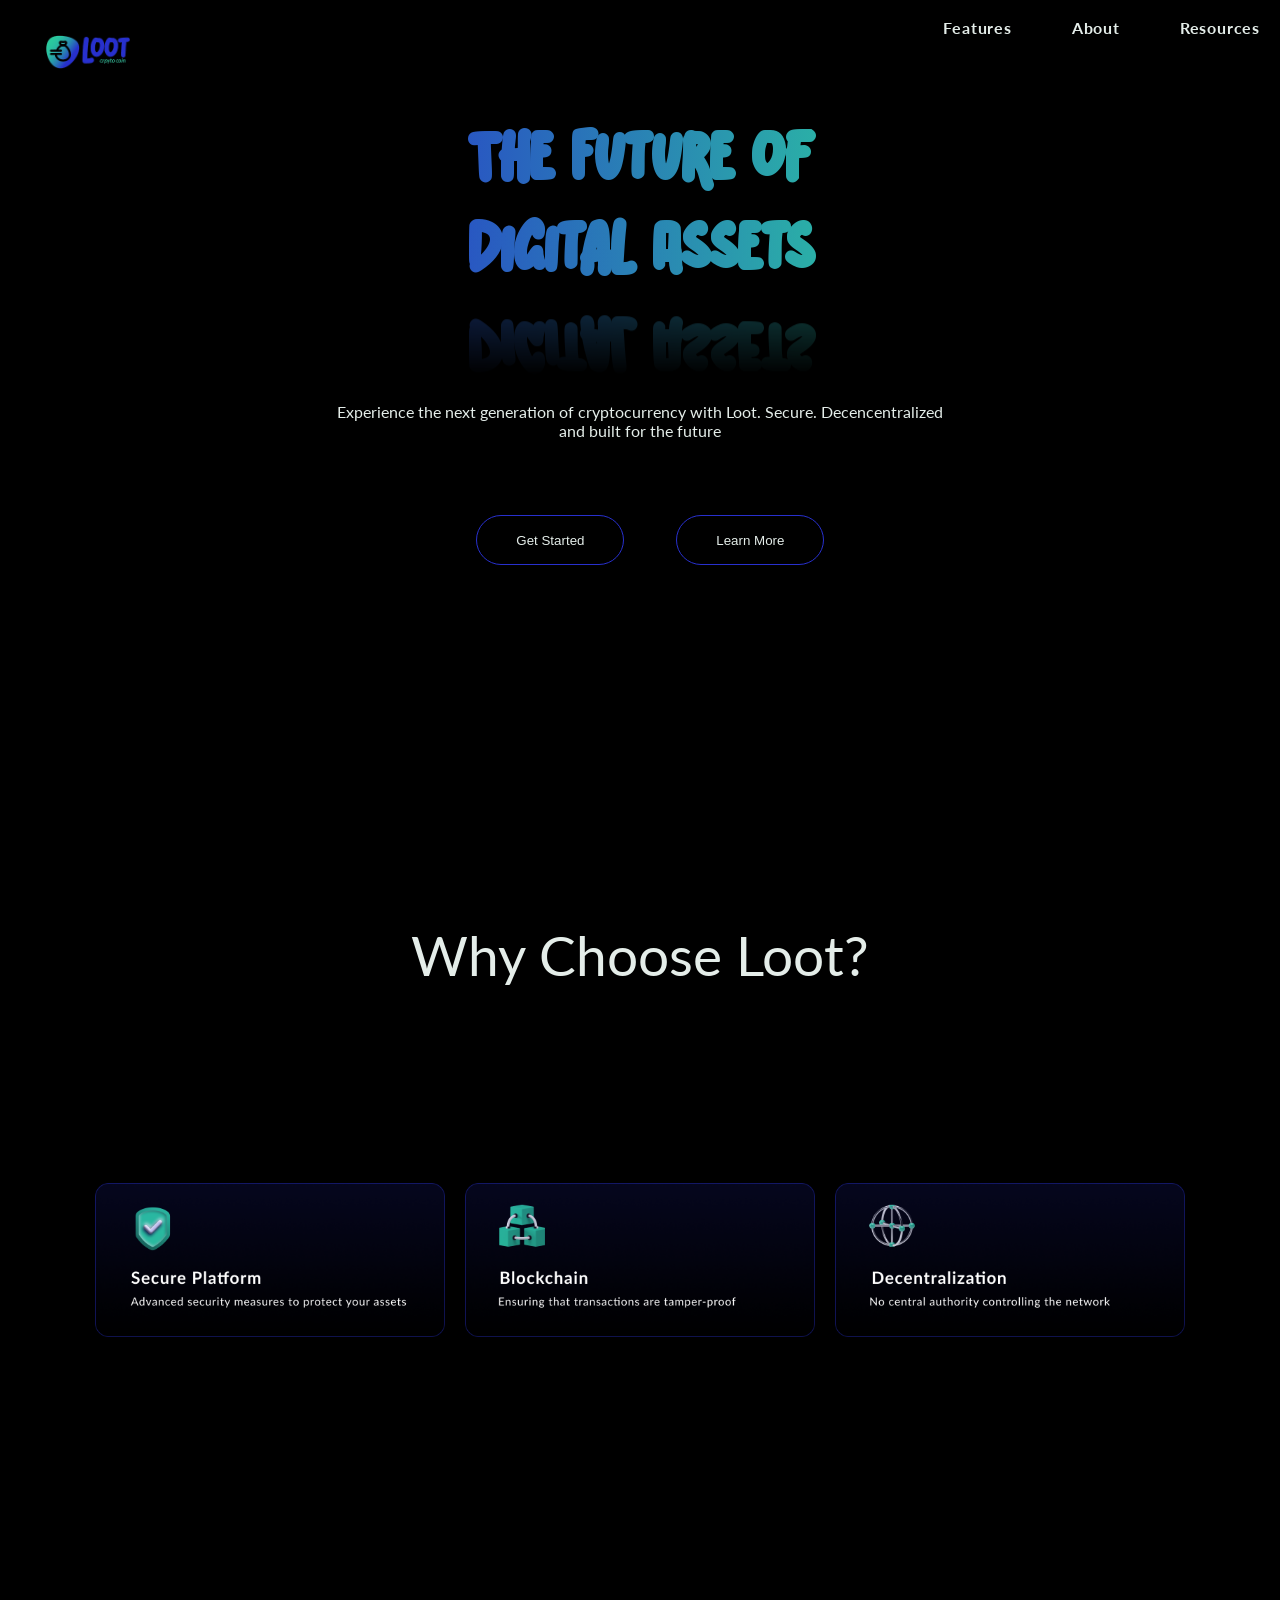
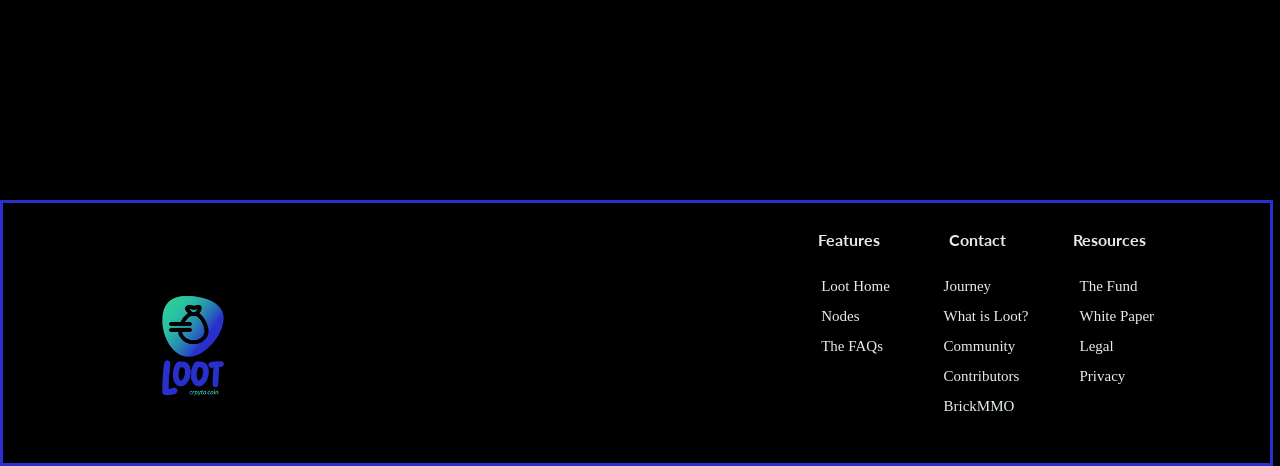
<file: index.html>
<!DOCTYPE html>
<html lang="en">
<head>
  <meta charset="UTF-8">
  <meta name="viewport" content="width=device-width, initial-scale=1.0">
  <link rel="stylesheet" href="css/styles.css">
  
  <link rel="preconnect" href="https://fonts.googleapis.com">
  <link rel="preconnect" href="https://fonts.gstatic.com" crossorigin>
  <link href="https://fonts.googleapis.com/css2?family=Lato:ital,wght@0,100;0,300;0,400;0,700;0,900;1,100;1,300;1,400;1,700;1,900&display=swap" rel="stylesheet">
  <title>Loot</title>
</head>
<header>
    <img src="img/Loot_Horizontal_Logo 1.png" class="logo-top">
  <nav class="top-nav">
    <a href="./features.html" class="top-nav-animation">Features</a>
    <a href="./about.html"class="top-nav-animation">About</a>
    <a href="./resources.html"class="top-nav-animation">Resources</a>
  </nav>


  
</header>
<!-- <body> -->
<body style="background-color: black;">
  
  
  <!--video looped-->
  <!-- <div class="fullscreen"  style="display: none;"> -->
  <div class="fullscreen">

<video loop muted autoplay class = "video-bg">
  <source src = "video/Lootbackground.mp4" type="video/mp4" >
</video>
    
  </div>
  <main>
    <h1 style="color: white;">The Future of</h1>
    <h1 class="reflect">Digital Assets</h1>
    <p class="main-text">Experience the next generation of cryptocurrency with Loot. Secure. Decencentralized <br> and built for the future</p>
    <button onclick="getStarted()">Get Started</button>
    <button style="margin-left: 200px;" onclick="learnMore()">Learn More</button>
    <p class="why">Why Choose Loot?</p>
    <div class="reason">
    <img src="img/Secure.png" class="reason-img">
    <img src="img/blockchain.png" class="reason-img">
    <img src="img/decentralized.png" class="reason-img">

    </div>
  </main>
   

 <!-- <footer class="footer">
  <img src="img/Loot_Vertical_Logo__1_-removebg-preview 1.png" class="logo-bottom">
  
  
    <table>
      <tr>
        <th><p>Features</p></th>
        <th><p>Contact</p></th>
        <th><p>Resources</p></th>
      </tr>
      <tr>
        <td><a href="index.html">Loot Home</a></td>
        <td><a>Journey</a></td>
        <td><a>The Fund</a></td>
       
      </tr>
      <tr>
        <td><a>Nodes</a></td>
        <td><a href="about.html">What is Loot?</a></td>
        <td><a>White Paper</a></td>
      </tr>
      <tr>
        <td><a href="FAQ.html">The FAQs</a></td>
        <td><a>Community</a></td>
        <td><a>Legal</a></td>
      </tr>
      <tr>
        <td><a></a></td>
        <td><a href="contributors.html">Contributors</a></td>
        <td><a>Privacy</a></td>
      </tr>
      <tr>
        <td><a></a></td>
        <td><a href="https://sandbox.brickmmo.com">BrickMMO</a></td>
      </tr>
    </table>


     
      
  

  </div>
 </footer>
<div class="info">
  <p>&copy; BrickMMO Project. All rights reserved.</p>
</div>
 -->



<footer class="footer">
    <img src="img/Loot_Vertical_Logo__1_-removebg-preview 1.png" class="logo-bottom">
    
    
      <table>
        <tr>
          <th><p>Features</p></th>
          <th><p>Contact</p></th>
          <th><p>Resources</p></th>
        </tr>
        <tr>
          <td><a href="index.html">Loot Home</a></td>
          <td><a>Journey</a></td>
          <td><a>The Fund</a></td>
         
        </tr>
        <tr>
          <td><a>Nodes</a></td>
          <td><a href="about.html">What is Loot?</a></td>
          <td><a>White Paper</a></td>
        </tr>
        <tr>
          <td><a href="FAQ.html">The FAQs</a></td>
          <td><a>Community</a></td>
          <td><a>Legal</a></td>
        </tr>
        <tr>
          <td><a></a></td>
          <td><a href="contributors.html">Contributors</a></td>
          <td><a>Privacy</a></td>
        </tr>
        <tr>
          <td><a></a></td>
          <td><a href="https://sandbox.brickmmo.com">BrickMMO</a></td>
        </tr>
      </table>
    </div>
   </footer>
<script src="./js/index.js"></script>
</body>
</html>
</file>
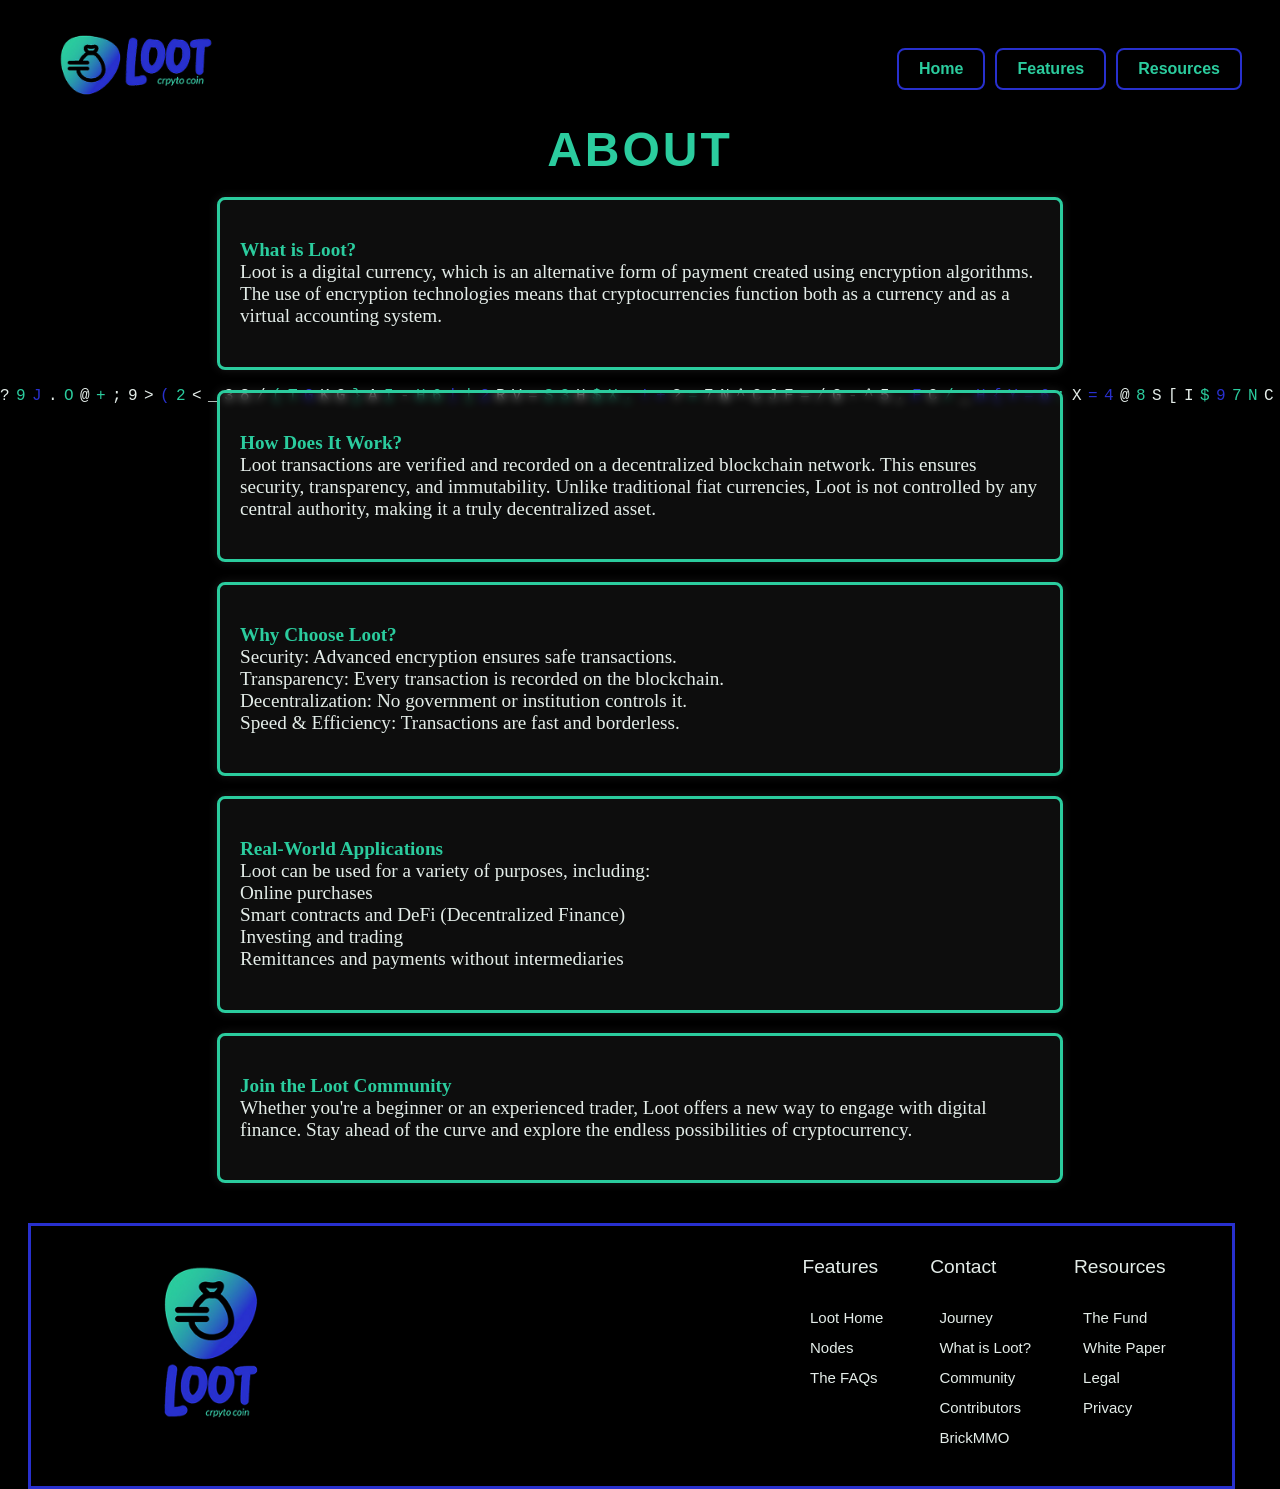
<file: about.html>
<!DOCTYPE html>
<html lang="en">
<head>
    <meta charset="UTF-8">
    <meta name="viewport" content="width=device-width, initial-scale=1.0">
    <title>About</title>
    <link rel="stylesheet" href="./css/about.css">
    <link href="https://fonts.googleapis.com/css2?family=Inter:wght@300;400;600&display=swap" rel="stylesheet">
<script src="./js/matrix.js"></script>

</head>
<body style="background-color: black;">
    <canvas id="matrixCanvas"></canvas>
    
    <nav>
        <img src="img/Loot_Horizontal_Logo 1.png" class="logo-top">
        <a href="./index.html" class="home-link">Home</a>
        <a href="./features.html" class="home-link">Features</a>
        <a href="./resources.html" class="home-link">Resources</a>
    </nav>
    <h1>About</h1>
    <div class="text-container">
        <p>
            <strong>What is Loot?</strong><br>
            Loot is a digital currency, which is an alternative form of payment created using encryption algorithms. The use of encryption technologies means that cryptocurrencies function both as a currency and as a virtual accounting system.
        </p>
    </div>
    <div class="text-container">
        <p>
            <strong>How Does It Work?</strong><br>
            Loot transactions are verified and recorded on a decentralized blockchain network. This ensures security, transparency, and immutability. Unlike traditional fiat currencies, Loot is not controlled by any central authority, making it a truly decentralized asset.
        </p>
    </div>
    <div class="text-container">
        <p>
            <strong>Why Choose Loot?</strong><br>
            Security: Advanced encryption ensures safe transactions. <br>
            Transparency: Every transaction is recorded on the blockchain. <br>
            Decentralization: No government or institution controls it. <br>
            Speed & Efficiency: Transactions are fast and borderless.
        </p>
    </div>
    <div class="text-container">
        <p>
            <strong>Real-World Applications</strong><br>
            Loot can be used for a variety of purposes, including: <br>
            Online purchases <br>
            Smart contracts and DeFi (Decentralized Finance) <br>
            Investing and trading <br>
            Remittances and payments without intermediaries
        </p>
    </div>
    <div class="text-container">
        <p>
            <strong>Join the Loot Community</strong><br>
            Whether you're a beginner or an experienced trader, Loot offers a new way to engage with digital finance. Stay ahead of the curve and explore the endless possibilities of cryptocurrency.
        </p>
    </div>
</body>
<footer class="footer">
    <img src="img/Loot_Vertical_Logo__1_-removebg-preview 1.png" class="logo-bottom">
    
    
      <table>
        <tr>
          <th><p>Features</p></th>
          <th><p>Contact</p></th>
          <th><p>Resources</p></th>
        </tr>
        <tr>
          <td><a href="index.html">Loot Home</a></td>
          <td><a>Journey</a></td>
          <td><a>The Fund</a></td>
         
        </tr>
        <tr>
          <td><a>Nodes</a></td>
          <td><a href="about.html">What is Loot?</a></td>
          <td><a>White Paper</a></td>
        </tr>
        <tr>
          <td><a href="FAQ.html">The FAQs</a></td>
          <td><a>Community</a></td>
          <td><a>Legal</a></td>
        </tr>
        <tr>
          <td><a></a></td>
          <td><a href="contributors.html">Contributors</a></td>
          <td><a>Privacy</a></td>
        </tr>
        <tr>
          <td><a></a></td>
          <td><a href="https://sandbox.brickmmo.com">BrickMMO</a></td>
        </tr>
      </table>
  
  
       
        
    
  
    </div>
   </footer>
</html>
</file>
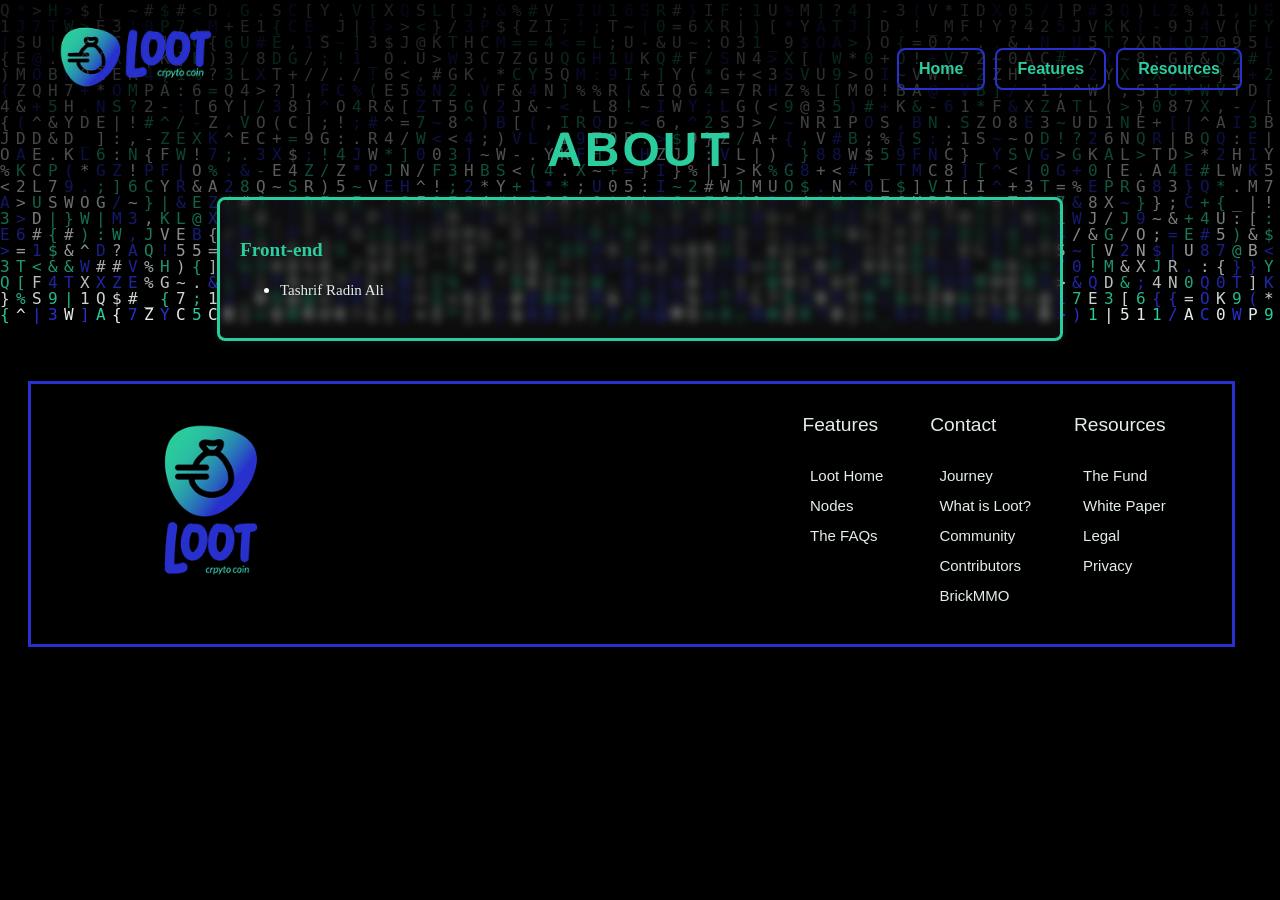
<file: contributors.html>
<!DOCTYPE html>
<html lang="en">
<head>
    <meta charset="UTF-8">
    <meta name="viewport" content="width=device-width, initial-scale=1.0">
    <title>Contributors</title>
    <link rel="stylesheet" href="./css/about.css">
    <link href="https://fonts.googleapis.com/css2?family=Inter:wght@300;400;600&display=swap" rel="stylesheet">
    <script src="./js/matrix.js"></script>

</head>
<!-- <body> -->
<body style="background-color: black;">
    <canvas id="matrixCanvas"></canvas>
    
    <nav>
        <img src="img/Loot_Horizontal_Logo 1.png" class="logo-top">
        <a href="./index.html" class="home-link">Home</a>
        <a href="./features.html" class="home-link">Features</a>
        <a href="./resources.html" class="home-link">Resources</a>
    </nav>
    <h1>About</h1>
    <div class="text-container">
        <p>
            <strong>Front-end</strong><br>
            <ul>
                <li><a href="https://radin.in">Tashrif Radin Ali</a></li>
            </ul>
            
        </p>
    </div>
</body>
<footer class="footer">
    <img src="img/Loot_Vertical_Logo__1_-removebg-preview 1.png" class="logo-bottom">
    
    
      <table>
        <tr>
          <th><p>Features</p></th>
          <th><p>Contact</p></th>
          <th><p>Resources</p></th>
        </tr>
        <tr>
          <td><a href="index.html">Loot Home</a></td>
          <td><a>Journey</a></td>
          <td><a>The Fund</a></td>
         
        </tr>
        <tr>
          <td><a>Nodes</a></td>
          <td><a href="about.html">What is Loot?</a></td>
          <td><a>White Paper</a></td>
        </tr>
        <tr>
          <td><a href="FAQ.html">The FAQs</a></td>
          <td><a>Community</a></td>
          <td><a>Legal</a></td>
        </tr>
        <tr>
          <td><a></a></td>
          <td><a href="contributors.html">Contributors</a></td>
          <td><a>Privacy</a></td>
        </tr>
        <tr>
          <td><a></a></td>
          <td><a href="https://sandbox.brickmmo.com">BrickMMO</a></td>
        </tr>
      </table>
  
  
       
        
    
  
    </div>
   </footer>
</file>
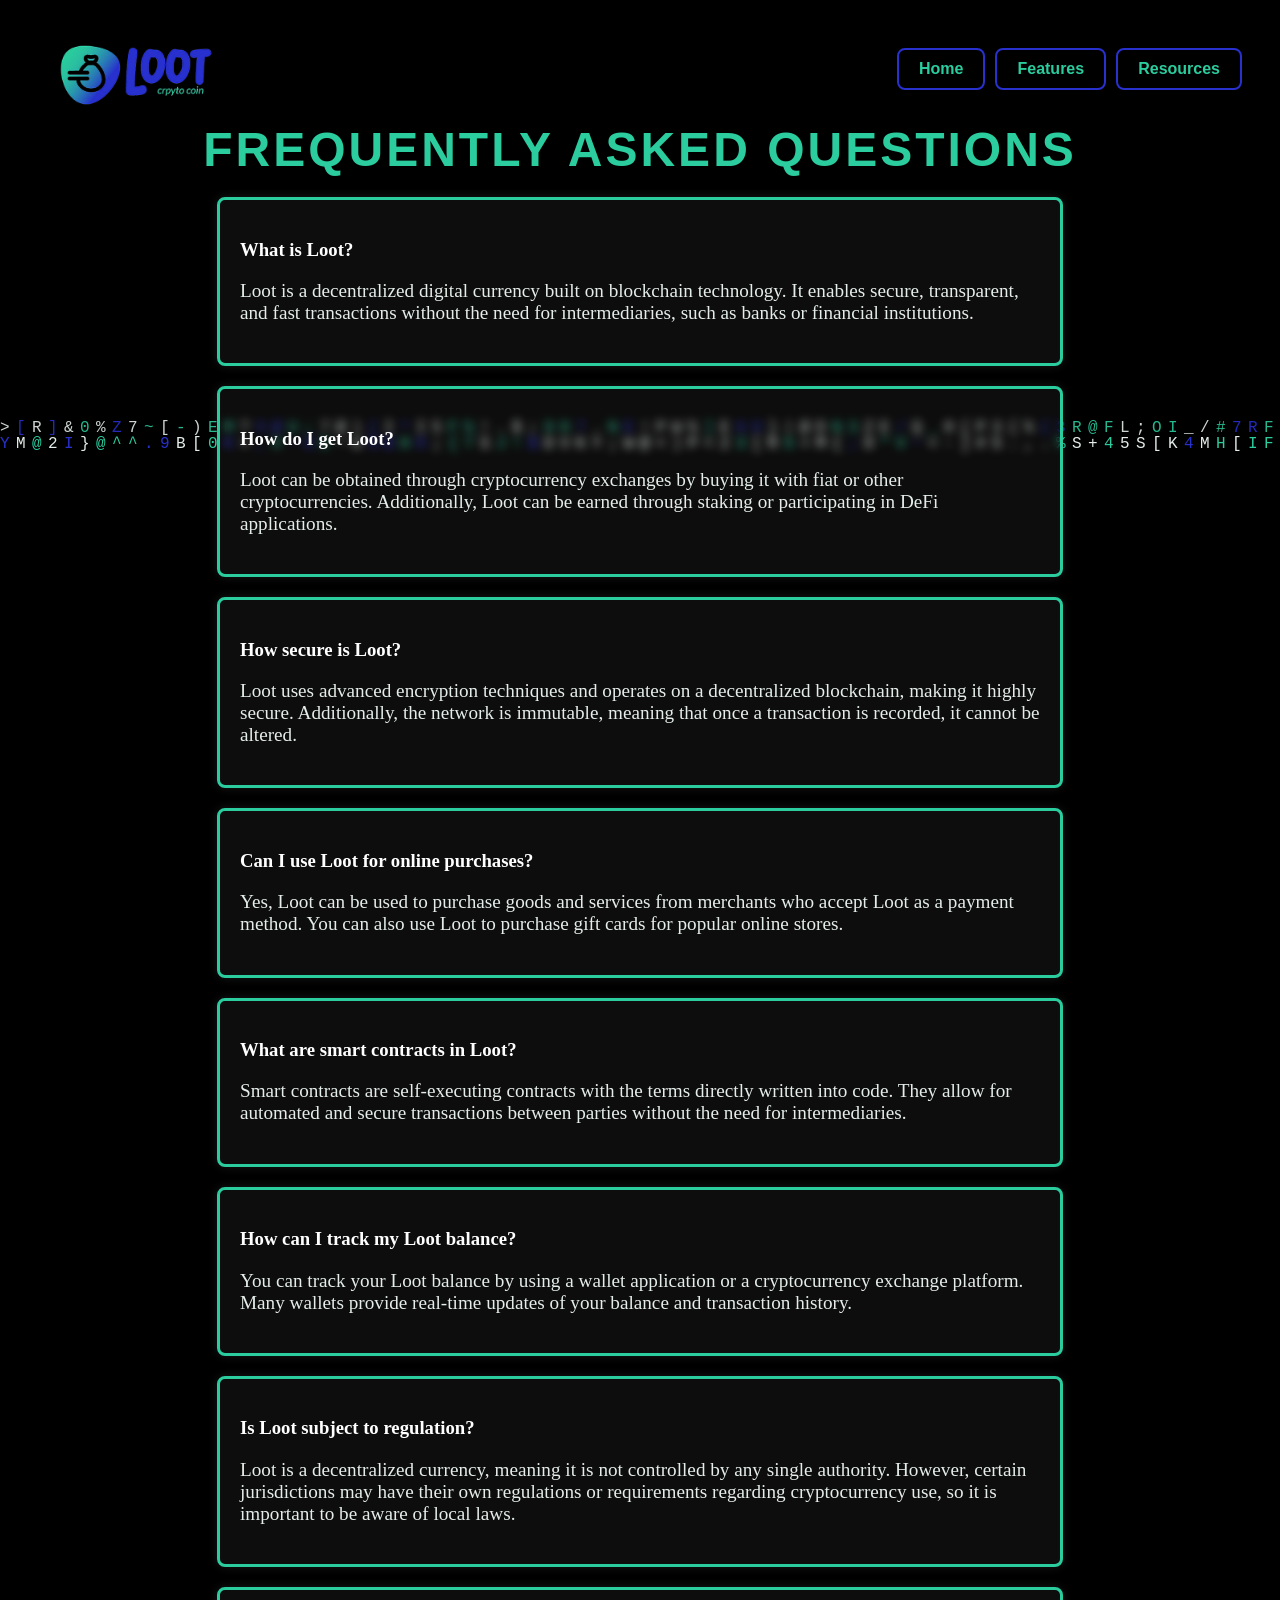
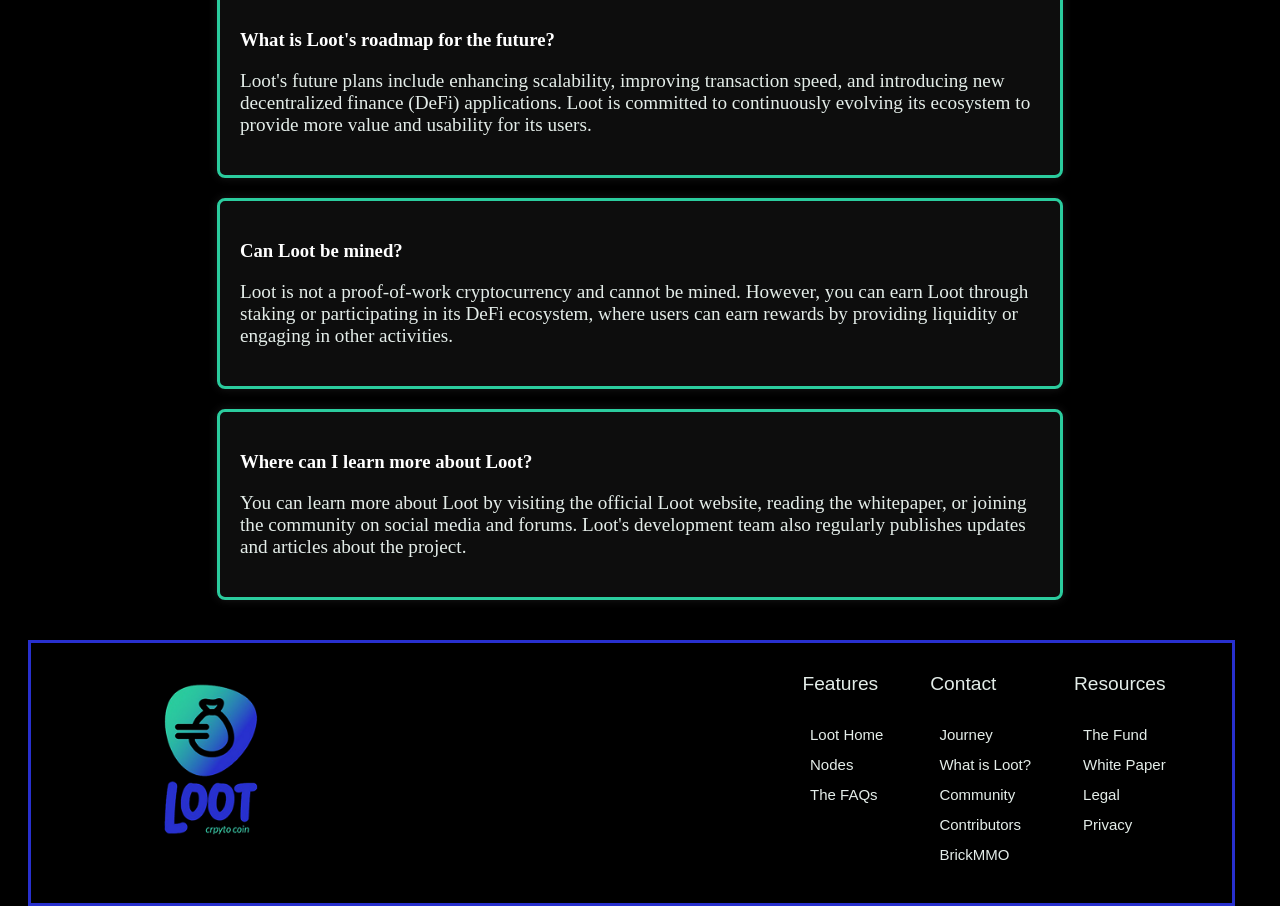
<file: FAQ.html>
<!DOCTYPE html>
<html lang="en">
<head>
    <meta charset="UTF-8">
    <meta name="viewport" content="width=device-width, initial-scale=1.0">
    <title>FAQ - Loot</title>
    <link rel="stylesheet" href="./css/about.css">
    <link href="https://fonts.googleapis.com/css2?family=Inter:wght@300;400;600&display=swap" rel="stylesheet">
    <script src="./js/matrix.js"></script>
</head>
<!-- <body> -->
<body style="background-color: black;">
    <canvas id="matrixCanvas"></canvas>

    <nav>
        <img src="img/Loot_Horizontal_Logo 1.png" class="logo-top">
        <a href="./index.html" class="home-link">Home</a>
        <a href="./features.html" class="home-link">Features</a>
        <a href="./resources.html" class="home-link">Resources</a>
    </nav>

    <h1>Frequently Asked Questions</h1>

    
        <div class="text-container">
            <h3 class="faq-question">What is Loot?</h3>
            <p class="faq-answer">Loot is a decentralized digital currency built on blockchain technology. It enables secure, transparent, and fast transactions without the need for intermediaries, such as banks or financial institutions.</p>
        </div>

        <div class="text-container">
            <h3 class="faq-question">How do I get Loot?</h3>
            <p class="faq-answer">Loot can be obtained through cryptocurrency exchanges by buying it with fiat or other cryptocurrencies. Additionally, Loot can be earned through staking or participating in DeFi applications.</p>
        </div>

        <div class="text-container">
            <h3 class="faq-question">How secure is Loot?</h3>
            <p class="faq-answer">Loot uses advanced encryption techniques and operates on a decentralized blockchain, making it highly secure. Additionally, the network is immutable, meaning that once a transaction is recorded, it cannot be altered.</p>
        </div>

        <div class="text-container">
            <h3 class="faq-question">Can I use Loot for online purchases?</h3>
            <p class="faq-answer">Yes, Loot can be used to purchase goods and services from merchants who accept Loot as a payment method. You can also use Loot to purchase gift cards for popular online stores.</p>
        </div>

        <div class="text-container">
            <h3 class="faq-question">What are smart contracts in Loot?</h3>
            <p class="faq-answer">Smart contracts are self-executing contracts with the terms directly written into code. They allow for automated and secure transactions between parties without the need for intermediaries.</p>
        </div>

        <div class="text-container">
            <h3 class="faq-question">How can I track my Loot balance?</h3>
            <p class="faq-answer">You can track your Loot balance by using a wallet application or a cryptocurrency exchange platform. Many wallets provide real-time updates of your balance and transaction history.</p>
        </div>

        <div class="text-container">
            <h3 class="faq-question">Is Loot subject to regulation?</h3>
            <p class="faq-answer">Loot is a decentralized currency, meaning it is not controlled by any single authority. However, certain jurisdictions may have their own regulations or requirements regarding cryptocurrency use, so it is important to be aware of local laws.</p>
        </div>

        <div class="text-container">
            <h3 class="faq-question">What is Loot's roadmap for the future?</h3>
            <p class="faq-answer">Loot's future plans include enhancing scalability, improving transaction speed, and introducing new decentralized finance (DeFi) applications. Loot is committed to continuously evolving its ecosystem to provide more value and usability for its users.</p>
        </div>

        <div class="text-container">
            <h3 class="faq-question">Can Loot be mined?</h3>
            <p class="faq-answer">Loot is not a proof-of-work cryptocurrency and cannot be mined. However, you can earn Loot through staking or participating in its DeFi ecosystem, where users can earn rewards by providing liquidity or engaging in other activities.</p>
        </div>

        <div class="text-container">
            <h3 class="faq-question">Where can I learn more about Loot?</h3>
            <p class="faq-answer">You can learn more about Loot by visiting the official Loot website, reading the whitepaper, or joining the community on social media and forums. Loot's development team also regularly publishes updates and articles about the project.</p>
        </div>
  
    
</body>
<footer class="footer">
    <img src="img/Loot_Vertical_Logo__1_-removebg-preview 1.png" class="logo-bottom">
    
    
      <table>
        <tr>
          <th><p>Features</p></th>
          <th><p>Contact</p></th>
          <th><p>Resources</p></th>
        </tr>
        <tr>
          <td><a href="index.html">Loot Home</a></td>
          <td><a>Journey</a></td>
          <td><a>The Fund</a></td>
         
        </tr>
        <tr>
          <td><a>Nodes</a></td>
          <td><a href="about.html">What is Loot?</a></td>
          <td><a>White Paper</a></td>
        </tr>
        <tr>
          <td><a href="FAQ.html">The FAQs</a></td>
          <td><a>Community</a></td>
          <td><a>Legal</a></td>
        </tr>
        <tr>
          <td><a></a></td>
          <td><a href="contributors.html">Contributors</a></td>
          <td><a>Privacy</a></td>
        </tr>
        <tr>
          <td><a></a></td>
          <td><a href="https://sandbox.brickmmo.com">BrickMMO</a></td>
        </tr>
      </table>
  
  
       
        
    
  
    </div>
   </footer>
</html>
</file>
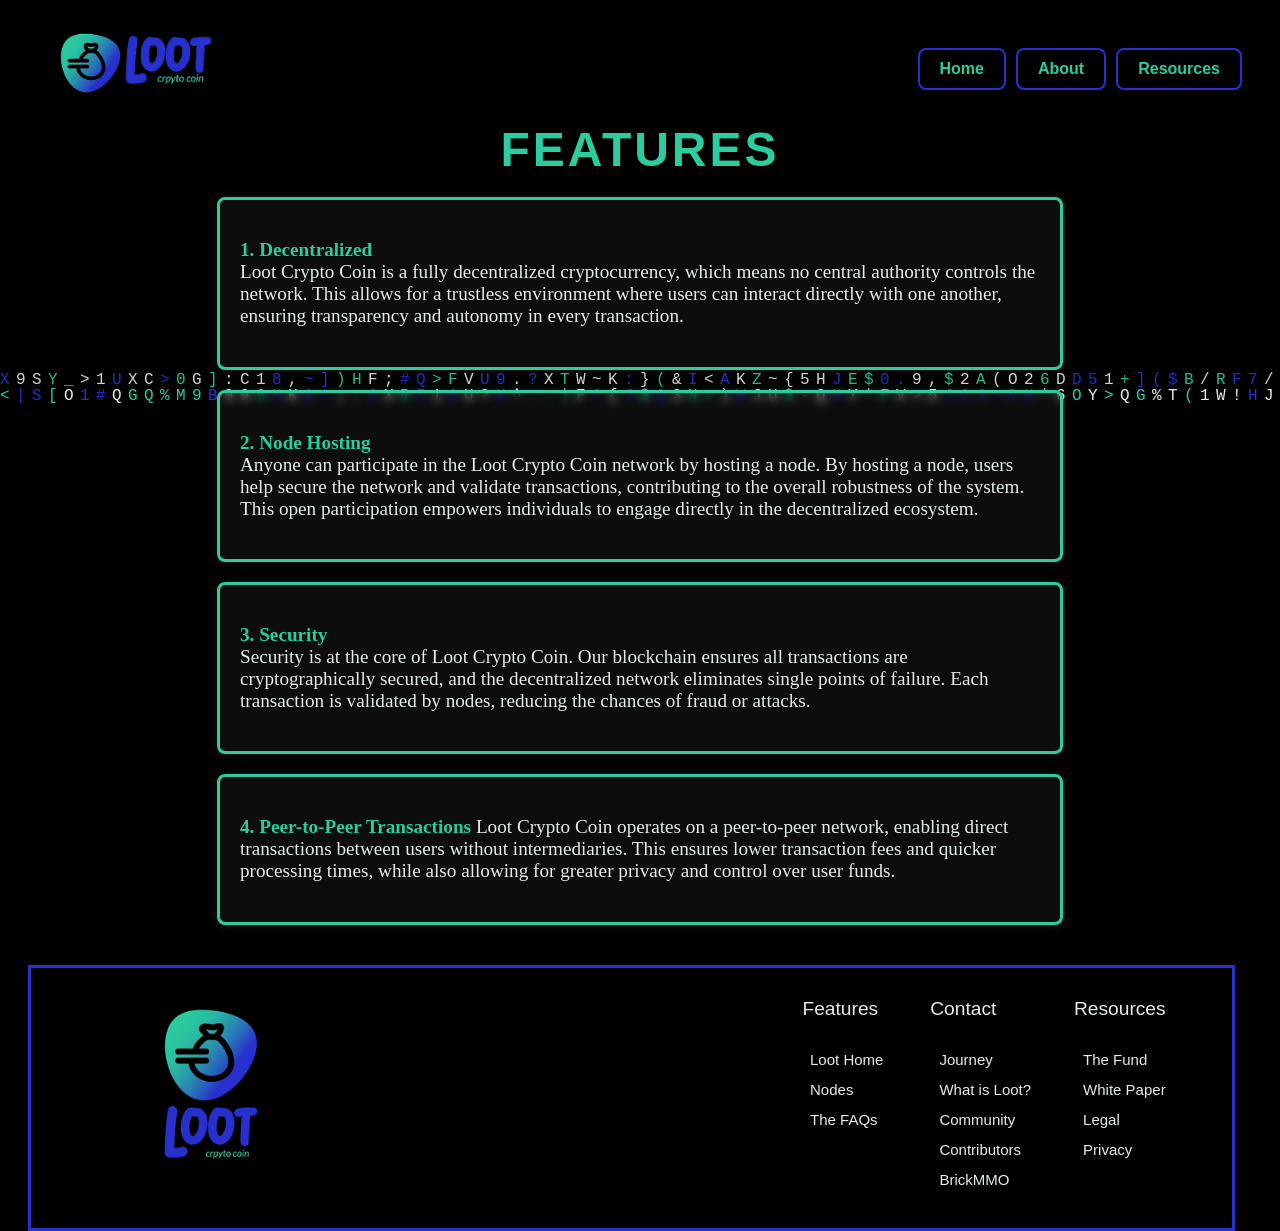
<file: features.html>
<!DOCTYPE html>
<html lang="en">
<head>
    <meta charset="UTF-8">
    <meta name="viewport" content="width=device-width, initial-scale=1.0">
    <title>About</title>
    <link rel="stylesheet" href="./css/about.css">
    <link href="https://fonts.googleapis.com/css2?family=Inter:wght@300;400;600&display=swap" rel="stylesheet">
    <script src="./js/matrix.js"></script>

</head>
<!-- <body> -->
<body style="background-color: black;">
    <canvas id="matrixCanvas"></canvas>
    
    <nav class="nav-bar">
        <img src="img/Loot_Horizontal_Logo 1.png" class="logo-top">
        <a href="./index.html" class="home-link">Home</a>
        <a href="./about.html" class="home-link">About</a>
        <a href="./resources.html" class="home-link">Resources</a>
    </nav>
    <h1>Features</h1>

    
    

    <div class="text-container">
        <p>
            <!-- <strong>What is Loot?</strong><br> -->
            <strong>1. Decentralized</strong><br> 
            Loot Crypto Coin is a fully decentralized cryptocurrency, which means no central authority controls the network. This allows for a trustless environment where users can interact directly with one another, ensuring transparency and autonomy in every transaction.
        </p>
    </div>
    <div class="text-container">
        <p>
            <strong>2. Node Hosting</strong> <br>
            Anyone can participate in the Loot Crypto Coin network by hosting a node. By hosting a node, users help secure the network and validate transactions, contributing to the overall robustness of the system. This open participation empowers individuals to engage directly in the decentralized ecosystem.
        </p>
    </div>
    <div class="text-container">
        <p>
            <strong>3. Security</strong><br> 
            Security is at the core of Loot Crypto Coin. Our blockchain ensures all transactions are cryptographically secured, and the decentralized network eliminates single points of failure. Each transaction is validated by nodes, reducing the chances of fraud or attacks.
        </p>
    </div>
    <div class="text-container">
        <p>
            <strong>4. Peer-to-Peer Transactions</strong>
            Loot Crypto Coin operates on a peer-to-peer network, enabling direct transactions between users without intermediaries. This ensures lower transaction fees and quicker processing times, while also allowing for greater privacy and control over user funds.
        </p>
    </div>
</body>
<footer class="footer">
    <img src="img/Loot_Vertical_Logo__1_-removebg-preview 1.png" class="logo-bottom">
    
    
      <table>
        <tr>
          <th><p>Features</p></th>
          <th><p>Contact</p></th>
          <th><p>Resources</p></th>
        </tr>
        <tr>
          <td><a href="index.html">Loot Home</a></td>
          <td><a>Journey</a></td>
          <td><a>The Fund</a></td>
         
        </tr>
        <tr>
          <td><a>Nodes</a></td>
          <td><a href="about.html">What is Loot?</a></td>
          <td><a>White Paper</a></td>
        </tr>
        <tr>
          <td><a href="FAQ.html">The FAQs</a></td>
          <td><a>Community</a></td>
          <td><a>Legal</a></td>
        </tr>
        <tr>
          <td><a></a></td>
          <td><a href="contributors.html">Contributors</a></td>
          <td><a>Privacy</a></td>
        </tr>
        <tr>
          <td><a></a></td>
          <td><a href="https://sandbox.brickmmo.com">BrickMMO</a></td>
        </tr>
      </table>
    </div>
   </footer>
</html>
</file>
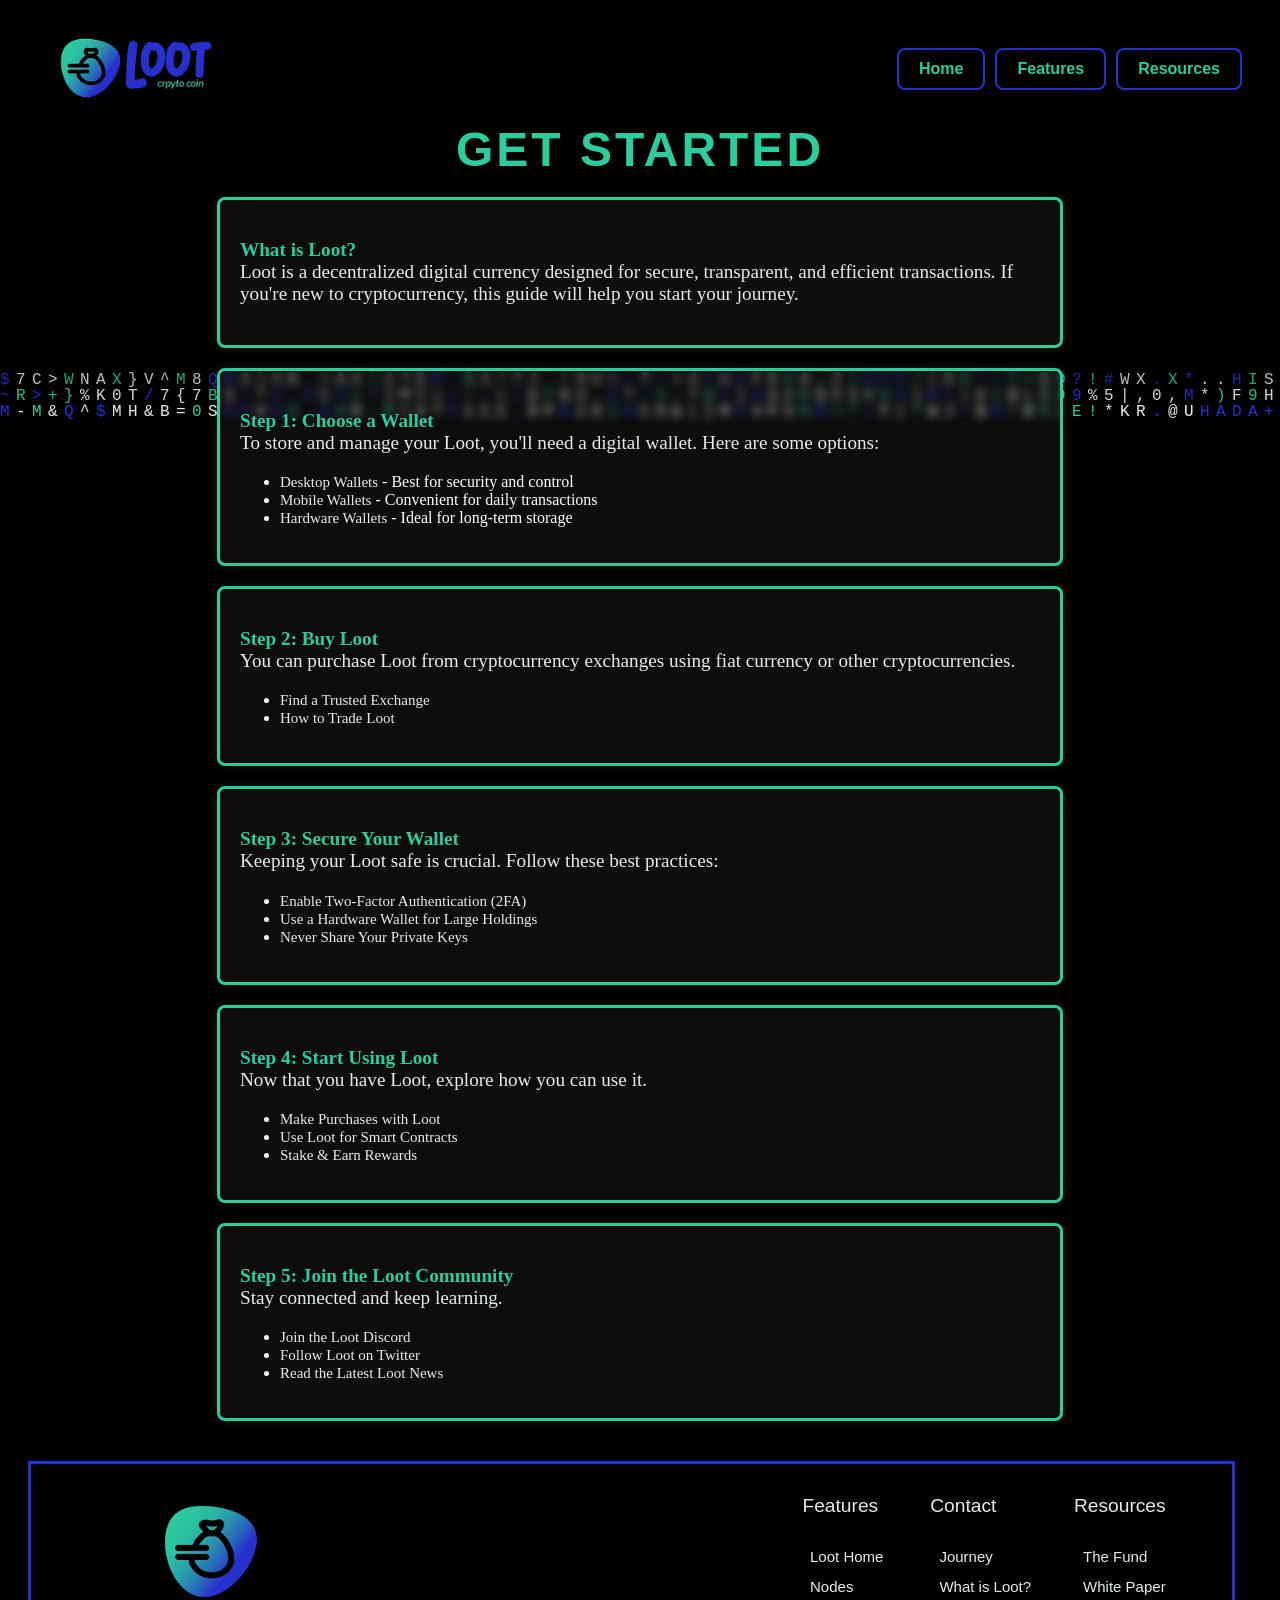
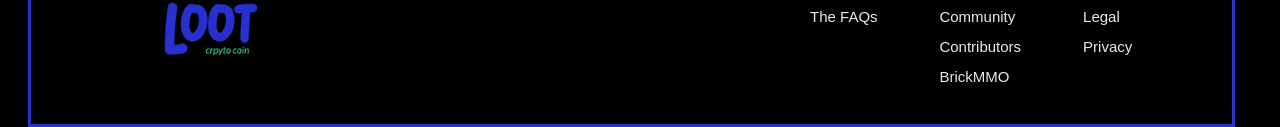
<file: getStarted.html>
<!DOCTYPE html>
<html lang="en">
<head>
    <meta charset="UTF-8">
    <meta name="viewport" content="width=device-width, initial-scale=1.0">
    <title>Get Started - Loot</title>
    <link rel="stylesheet" href="./css/about.css">
    <link href="https://fonts.googleapis.com/css2?family=Inter:wght@300;400;600&display=swap" rel="stylesheet">
    <script src="./js/matrix.js"></script>
</head>
<!-- <body> -->
<body style="background-color: black;">
    <canvas id="matrixCanvas"></canvas>

    <nav>
        <img src="img/Loot_Horizontal_Logo 1.png" class="logo-top">
        <a href="./index.html" class="home-link">Home</a>
        <a href="./features.html" class="home-link">Features</a>
        <a href="./resources.html" class="home-link">Resources</a>
    </nav>

    <h1>Get Started</h1>

    <div class="text-container">
        <p>
            <strong>What is Loot?</strong><br>
            Loot is a decentralized digital currency designed for secure, transparent, and efficient transactions. If you're new to cryptocurrency, this guide will help you start your journey.
        </p>
    </div>

    <div class="text-container">
        <p>
            <strong>Step 1: Choose a Wallet</strong><br>
            To store and manage your Loot, you'll need a digital wallet. Here are some options:
        </p>
        <ul>
            <li><a href="#">Desktop Wallets</a> - Best for security and control</li>
            <li><a href="#">Mobile Wallets</a> - Convenient for daily transactions</li>
            <li><a href="#">Hardware Wallets</a> - Ideal for long-term storage</li>
        </ul>
    </div>

    <div class="text-container">
        <p>
            <strong>Step 2: Buy Loot</strong><br>
            You can purchase Loot from cryptocurrency exchanges using fiat currency or other cryptocurrencies.
        </p>
        <ul>
            <li><a href="#">Find a Trusted Exchange</a></li>
            <li><a href="#">How to Trade Loot</a></li>
        </ul>
    </div>

    <div class="text-container">
        <p>
            <strong>Step 3: Secure Your Wallet</strong><br>
            Keeping your Loot safe is crucial. Follow these best practices:
        </p>
        <ul>
            <li><a href="#">Enable Two-Factor Authentication (2FA)</a></li>
            <li><a href="#">Use a Hardware Wallet for Large Holdings</a></li>
            <li><a href="#">Never Share Your Private Keys</a></li>
        </ul>
    </div>

    <div class="text-container">
        <p>
            <strong>Step 4: Start Using Loot</strong><br>
            Now that you have Loot, explore how you can use it.
        </p>
        <ul>
            <li><a href="#">Make Purchases with Loot</a></li>
            <li><a href="#">Use Loot for Smart Contracts</a></li>
            <li><a href="#">Stake & Earn Rewards</a></li>
        </ul>
    </div>

    <div class="text-container">
        <p>
            <strong>Step 5: Join the Loot Community</strong><br>
            Stay connected and keep learning.
        </p>
        <ul>
            <li><a href="#">Join the Loot Discord</a></li>
            <li><a href="#">Follow Loot on Twitter</a></li>
            <li><a href="#">Read the Latest Loot News</a></li>
        </ul>
    </div>

</body>
<footer class="footer">
    <img src="img/Loot_Vertical_Logo__1_-removebg-preview 1.png" class="logo-bottom">
    
    
      <table>
        <tr>
          <th><p>Features</p></th>
          <th><p>Contact</p></th>
          <th><p>Resources</p></th>
        </tr>
        <tr>
          <td><a href="index.html">Loot Home</a></td>
          <td><a>Journey</a></td>
          <td><a>The Fund</a></td>
         
        </tr>
        <tr>
          <td><a>Nodes</a></td>
          <td><a href="about.html">What is Loot?</a></td>
          <td><a>White Paper</a></td>
        </tr>
        <tr>
          <td><a href="FAQ.html">The FAQs</a></td>
          <td><a>Community</a></td>
          <td><a>Legal</a></td>
        </tr>
        <tr>
          <td><a></a></td>
          <td><a href="contributors.html">Contributors</a></td>
          <td><a>Privacy</a></td>
        </tr>
        <tr>
          <td><a></a></td>
          <td><a href="https://sandbox.brickmmo.com">BrickMMO</a></td>
        </tr>
      </table>
  
  
       
        
    
  
    </div>
   </footer>
</html>
</file>
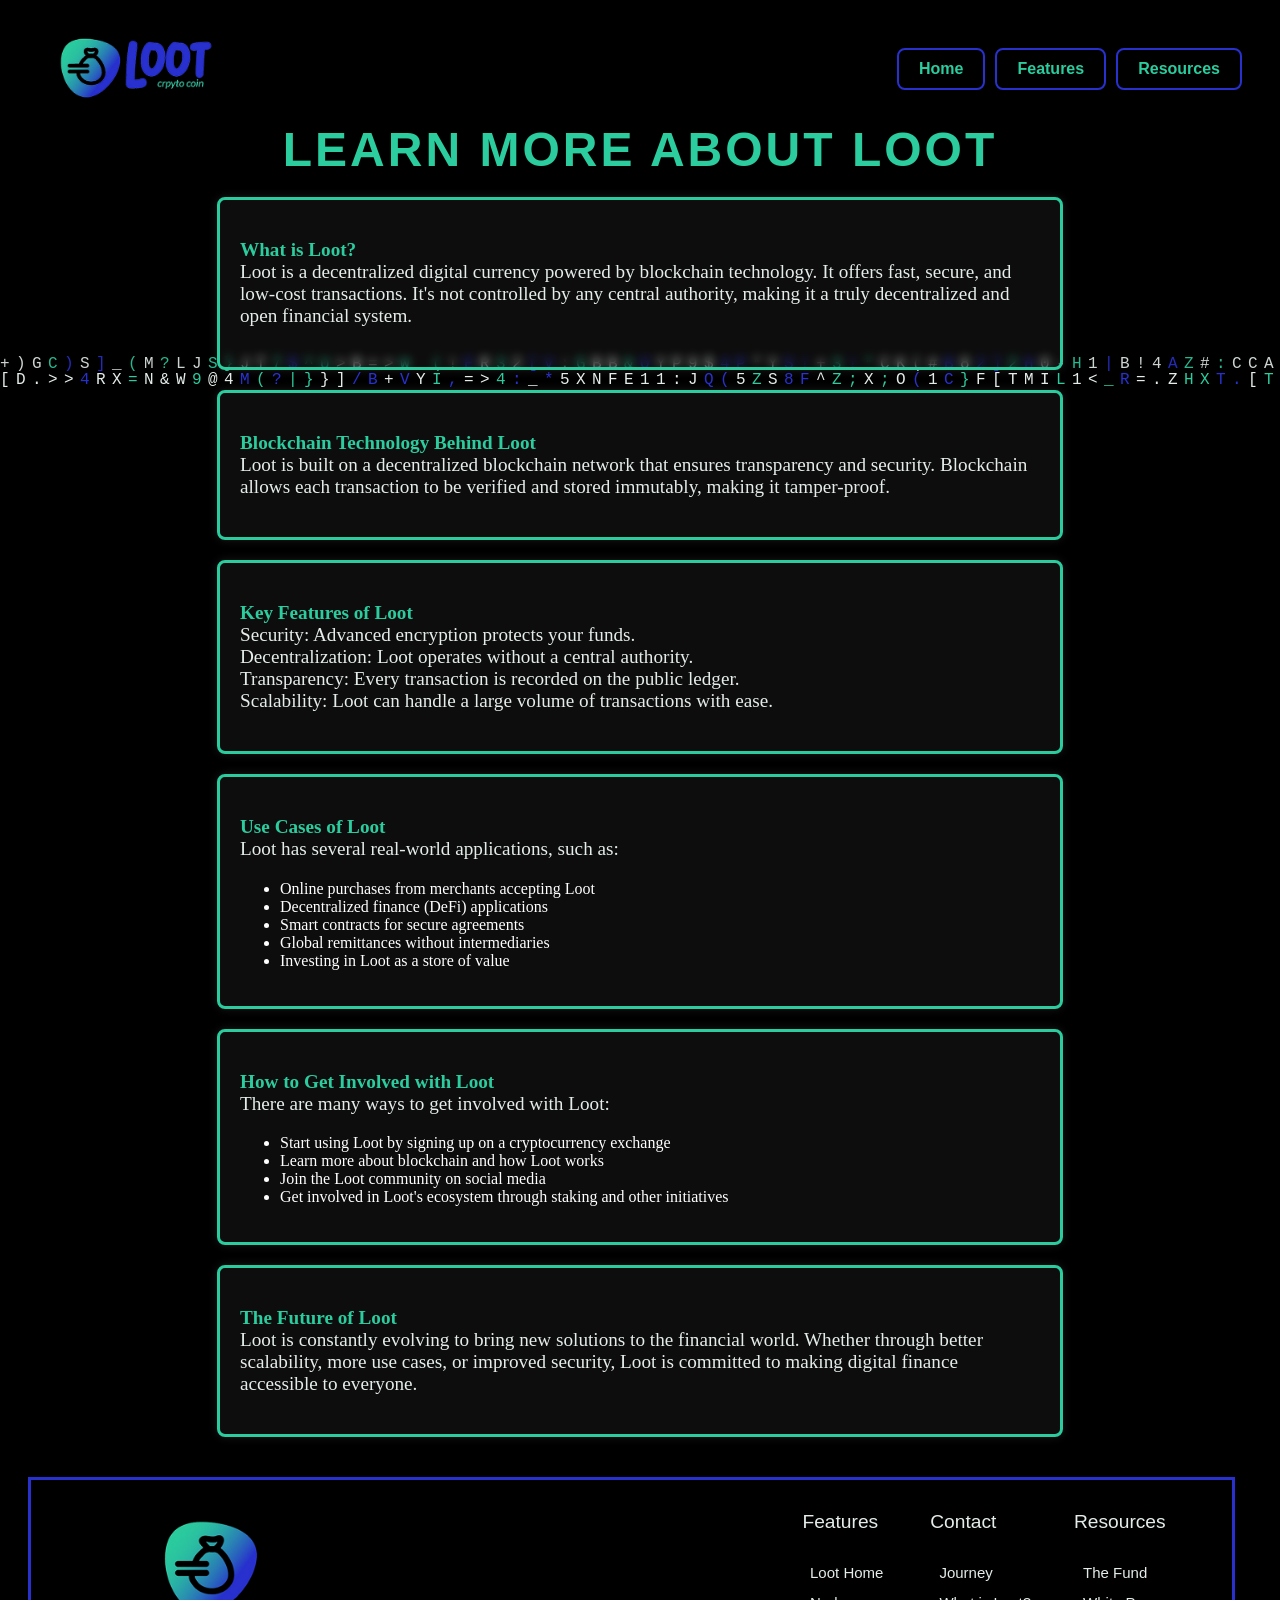
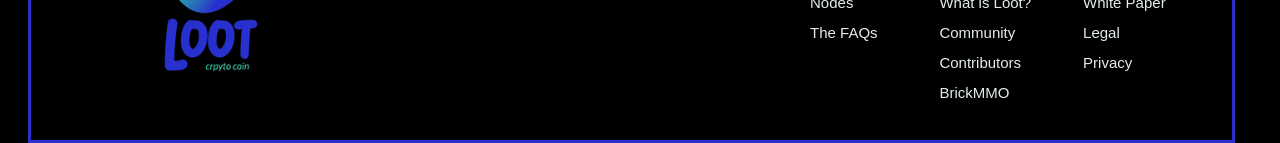
<file: learnMore.html>
<!DOCTYPE html>
<html lang="en">
<head>
    <meta charset="UTF-8">
    <meta name="viewport" content="width=device-width, initial-scale=1.0">
    <title>Learn More - Loot</title>
    <link rel="stylesheet" href="./css/about.css">
    <link href="https://fonts.googleapis.com/css2?family=Inter:wght@300;400;600&display=swap" rel="stylesheet">
    <script src="./js/matrix.js"></script>
</head>
<!-- <body> -->
<body style="background-color: black;">
    <canvas id="matrixCanvas"></canvas>

    <nav>
        <img src="img/Loot_Horizontal_Logo 1.png" class="logo-top">
        <a href="./index.html" class="home-link">Home</a>
        <a href="./features.html" class="home-link">Features</a>
        <a href="./resources.html" class="home-link">Resources</a>
    </nav>

    <h1>Learn More About Loot</h1>

    <div class="text-container">
        <p>
            <strong>What is Loot?</strong><br>
            Loot is a decentralized digital currency powered by blockchain technology. It offers fast, secure, and low-cost transactions. It's not controlled by any central authority, making it a truly decentralized and open financial system.
        </p>
    </div>

    <div class="text-container">
        <p>
            <strong>Blockchain Technology Behind Loot</strong><br>
            Loot is built on a decentralized blockchain network that ensures transparency and security. Blockchain allows each transaction to be verified and stored immutably, making it tamper-proof.
        </p>
    </div>

    <div class="text-container">
        <p>
            <strong>Key Features of Loot</strong><br>
            Security: Advanced encryption protects your funds. <br>
            Decentralization: Loot operates without a central authority. <br>
            Transparency: Every transaction is recorded on the public ledger. <br>
            Scalability: Loot can handle a large volume of transactions with ease.
        </p>
    </div>

    <div class="text-container">
        <p>
            <strong>Use Cases of Loot</strong><br>
            Loot has several real-world applications, such as:
        </p>
        <ul>
            <li>Online purchases from merchants accepting Loot</li>
            <li>Decentralized finance (DeFi) applications</li>
            <li>Smart contracts for secure agreements</li>
            <li>Global remittances without intermediaries</li>
            <li>Investing in Loot as a store of value</li>
        </ul>
    </div>

    <div class="text-container">
        <p>
            <strong>How to Get Involved with Loot</strong><br>
            There are many ways to get involved with Loot:
        </p>
        <ul>
            <li>Start using Loot by signing up on a cryptocurrency exchange</li>
            <li>Learn more about blockchain and how Loot works</li>
            <li>Join the Loot community on social media</li>
            <li>Get involved in Loot's ecosystem through staking and other initiatives</li>
        </ul>
    </div>

    <div class="text-container">
        <p>
            <strong>The Future of Loot</strong><br>
            Loot is constantly evolving to bring new solutions to the financial world. Whether through better scalability, more use cases, or improved security, Loot is committed to making digital finance accessible to everyone.
        </p>
    </div>

</body>
<footer class="footer">
    <img src="img/Loot_Vertical_Logo__1_-removebg-preview 1.png" class="logo-bottom">
    
    
      <table>
        <tr>
          <th><p>Features</p></th>
          <th><p>Contact</p></th>
          <th><p>Resources</p></th>
        </tr>
        <tr>
          <td><a href="index.html">Loot Home</a></td>
          <td><a>Journey</a></td>
          <td><a>The Fund</a></td>
         
        </tr>
        <tr>
          <td><a>Nodes</a></td>
          <td><a href="about.html">What is Loot?</a></td>
          <td><a>White Paper</a></td>
        </tr>
        <tr>
          <td><a href="FAQ.html">The FAQs</a></td>
          <td><a>Community</a></td>
          <td><a>Legal</a></td>
        </tr>
        <tr>
          <td><a></a></td>
          <td><a href="contributors.html">Contributors</a></td>
          <td><a>Privacy</a></td>
        </tr>
        <tr>
          <td><a></a></td>
          <td><a href="https://sandbox.brickmmo.com">BrickMMO</a></td>
        </tr>
      </table>
  
  
       
        
    
  
    </div>
   </footer>
</html>
</file>
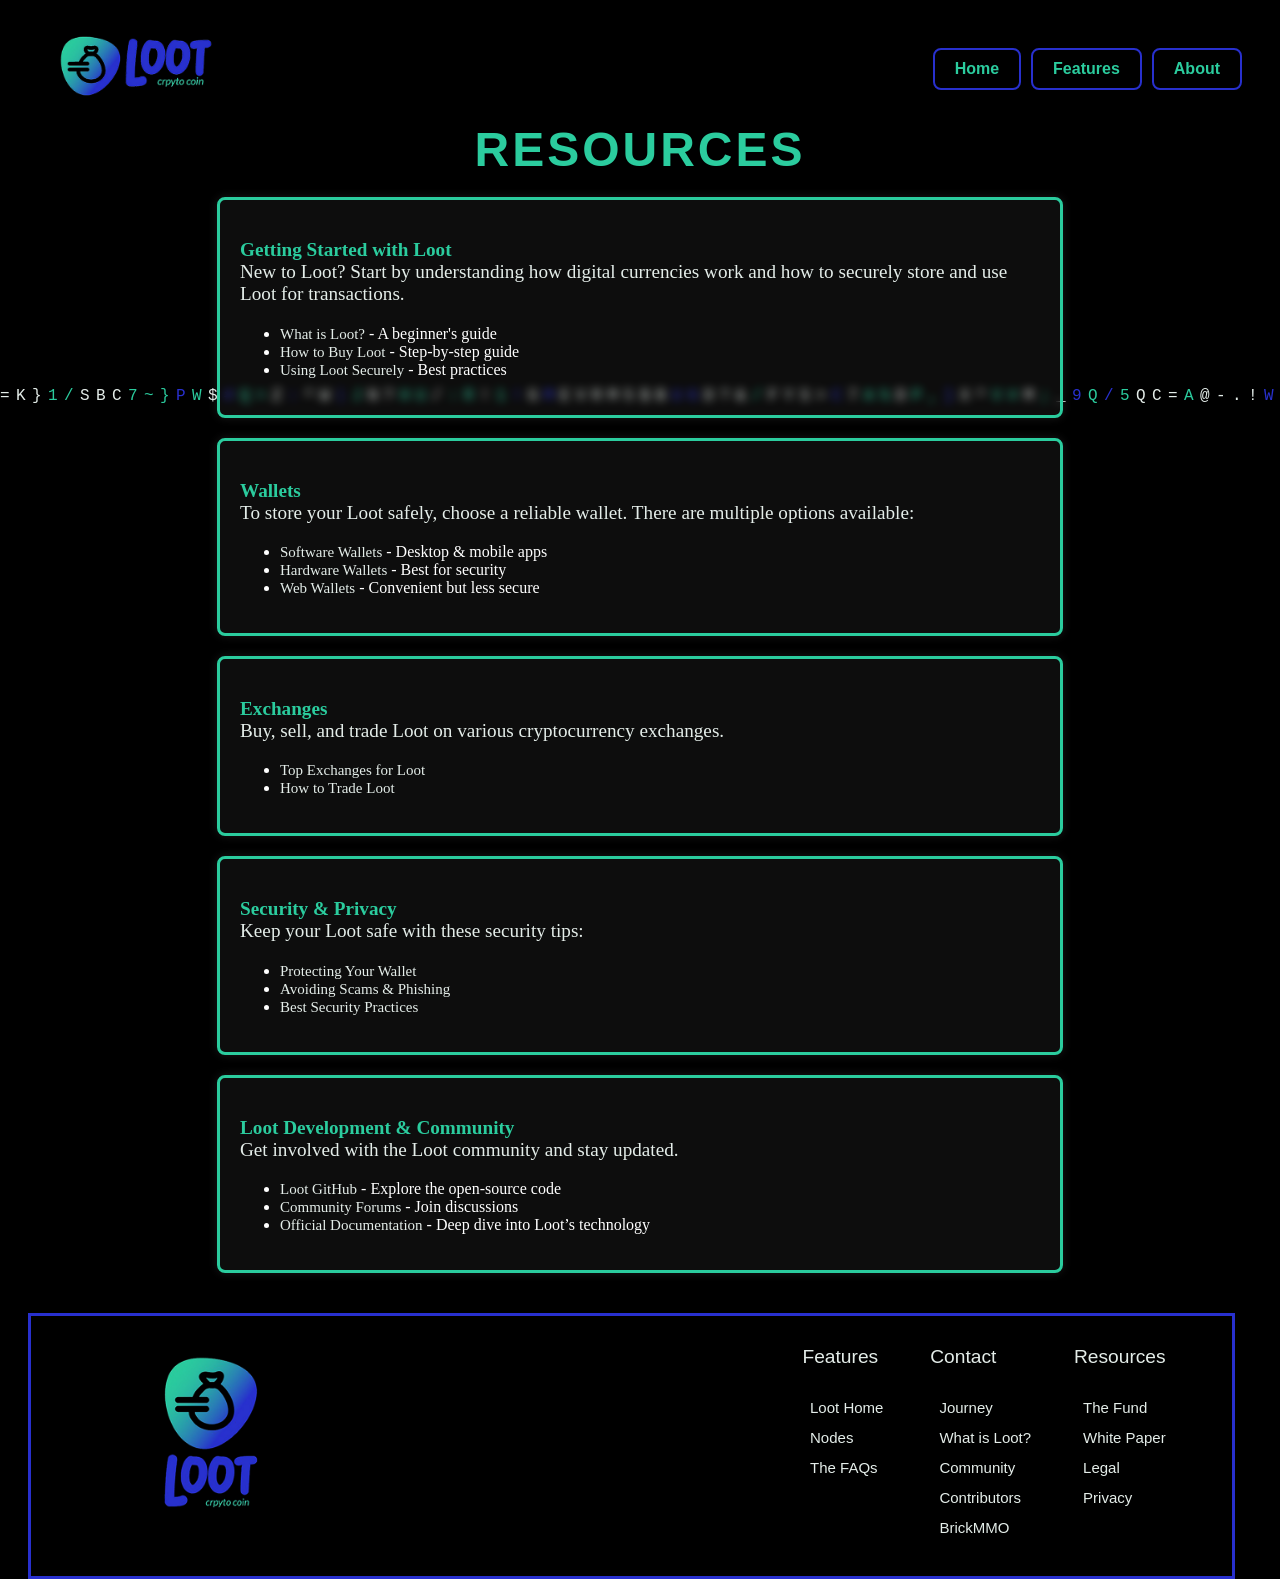
<file: resources.html>
<!DOCTYPE html>
<html lang="en">
<head>
    <meta charset="UTF-8">
    <meta name="viewport" content="width=device-width, initial-scale=1.0">
    <title>Resources - Loot</title>
    <link rel="stylesheet" href="./css/about.css">
    <link href="https://fonts.googleapis.com/css2?family=Inter:wght@300;400;600&display=swap" rel="stylesheet">
    <script src="./js/matrix.js"></script>
</head>
<!-- <body> -->
<body style="background-color: black;">
    <canvas id="matrixCanvas"></canvas>

    <nav>
        <img src="img/Loot_Horizontal_Logo 1.png" class="logo-top">
        <a href="./index.html" class="home-link">Home</a>
        <a href="./features.html" class="home-link">Features</a>
        <a href="./about.html" class="home-link">About</a>
    </nav>

    <h1>Resources</h1>

    <div class="text-container">
        <p>
            <strong>Getting Started with Loot</strong><br>
            New to Loot? Start by understanding how digital currencies work and how to securely store and use Loot for transactions.
        </p>
        <ul>
            <li><a href="#">What is Loot?</a> - A beginner's guide</li>
            <li><a href="#">How to Buy Loot</a> - Step-by-step guide</li>
            <li><a href="#">Using Loot Securely</a> - Best practices</li>
        </ul>
    </div>

    <div class="text-container">
        <p>
            <strong>Wallets</strong><br>
            To store your Loot safely, choose a reliable wallet. There are multiple options available:
        </p>
        <ul>
            <li><a href="#">Software Wallets</a> - Desktop & mobile apps</li>
            <li><a href="#">Hardware Wallets</a> - Best for security</li>
            <li><a href="#">Web Wallets</a> - Convenient but less secure</li>
        </ul>
    </div>

    <div class="text-container">
        <p>
            <strong>Exchanges</strong><br>
            Buy, sell, and trade Loot on various cryptocurrency exchanges.
        </p>
        <ul>
            <li><a href="#">Top Exchanges for Loot</a></li>
            <li><a href="#">How to Trade Loot</a></li>
        </ul>
    </div>

    <div class="text-container">
        <p>
            <strong>Security & Privacy</strong><br>
            Keep your Loot safe with these security tips:
        </p>
        <ul>
            <li><a href="#">Protecting Your Wallet</a></li>
            <li><a href="#">Avoiding Scams & Phishing</a></li>
            <li><a href="#">Best Security Practices</a></li>
        </ul>
    </div>

    <div class="text-container">
        <p>
            <strong>Loot Development & Community</strong><br>
            Get involved with the Loot community and stay updated.
        </p>
        <ul>
            <li><a href="#">Loot GitHub</a> - Explore the open-source code</li>
            <li><a href="#">Community Forums</a> - Join discussions</li>
            <li><a href="#">Official Documentation</a> - Deep dive into Loot’s technology</li>
        </ul>
    </div>

</body>
<footer class="footer">
    <img src="img/Loot_Vertical_Logo__1_-removebg-preview 1.png" class="logo-bottom">
    
    
      <table>
        <tr>
          <th><p>Features</p></th>
          <th><p>Contact</p></th>
          <th><p>Resources</p></th>
        </tr>
        <tr>
          <td><a href="index.html">Loot Home</a></td>
          <td><a>Journey</a></td>
          <td><a>The Fund</a></td>
         
        </tr>
        <tr>
          <td><a>Nodes</a></td>
          <td><a href="about.html">What is Loot?</a></td>
          <td><a>White Paper</a></td>
        </tr>
        <tr>
          <td><a href="FAQ.html">The FAQs</a></td>
          <td><a>Community</a></td>
          <td><a>Legal</a></td>
        </tr>
        <tr>
          <td><a></a></td>
          <td><a href="contributors.html">Contributors</a></td>
          <td><a>Privacy</a></td>
        </tr>
        <tr>
          <td><a></a></td>
          <td><a href="https://sandbox.brickmmo.com">BrickMMO</a></td>
        </tr>
      </table>
  
  
       
        
    
  
    </div>
   </footer>
</html>
</file>
<file: css/styles.css>
/* To fill out any white spaces */
body{
    background-color: black;
    margin: 0;
    overflow-x: hidden;
}


/* video design */
.fullscreen{
    position: fixed;
    top: 0;
    right: 0;
    bottom: 0;
    left: 0;
    overflow: hidden;
    z-index: -100;
}

.video-bg{
    position: absolute;
    top: 0;
    left: 0;
    width: 100vw;
    height: 100vh;
    opacity: 0.5;
}


/*horizontal logo */

.logo-top{
    position: absolute;
    width: 100px;
    height: 50px;
    top:3%;
    left:3%;
}

@font-face{
    font-family: 'BobbaTea';
    src: url('/font/BobbaTea.ttf') format('truetype');
}

/* heading */
h1{
  
    position: absolute;
    font-family: 'BobbaTea',sans-serif;
    background: linear-gradient(90deg, #2830CE 31.18%, #2BCC9E 66.74%);
    width: 1753px;
    height: 204.765px;
    flex-shrink: 0;
    text-align: center;
    font-size: 72px;
    font-weight: 800;
    line-height: normal;
    background-clip: text;
    -webkit-background-clip: text;
    -webkit-text-fill-color: transparent;
    /*-webkit-text-stroke: 1px #e4ede9; */
    top: 20%;
    left: 50%;
    transform: translate(-50%, -50%);
    

 }

 h2{
    font-family: 'Bobba Tea';
    color:white
 }

 .reflect{
    top:30%;
    -webkit-box-reflect: below -250px linear-gradient(to bottom, rgba(0,0,0,0), rgba(0,0,0,1));
}
 /* main text */
main{
    display: flex;
    justify-content: center;
}

p{
    font-family:'Lato', serif;
    color: #e4ede9;
    text-align:center;
}

.main-text{
    flex-shrink: 0;
    text-align: center;
    transform: translate(-50%, -50%);
    position: absolute;
    left:50%;
    top:45%;
   
}


   
 

 /* top navigation */

.top-nav{
    margin-top: 20px;
    margin-right: 20px;
    display: flex;
    float: right;
    gap:60px;
}

 .top-nav a{
    font-family:'Lato', serif;
    text-decoration: none;
    text-align: center;
    color: #e4ede9;
    font-size: 16px;
    font-style: normal;
    font-weight: 700;
    line-height: 16px; /* 100% */
    letter-spacing: 0.8px;
    transition: 1s;
    position: relative;
 }

 a{
    background-color: black;
 }
 @property --angle{
    syntax: "<angle>";
    initial-value: 0deg;
    inherits: false;
 }

.top-nav-animation::after, .top-nav-animation::before{

content: '';
position: absolute;
height: 100%;
width: 100%;
background-image: conic-gradient(from var(--angle),#e4ede9,#2830ce,#2bcc9e,#e4ede9);
top:50%;
left:50%;
translate: -50% -50%;
z-index: -1;
padding: 2px;
border-radius: 5px;
animation: 3s spin linear infinite;
display: none;
}

.top-nav-animation::before{
    filter: blur(1.5rem);
    opacity: 0.7;
}

.top-nav-animation:hover::after{
    display: block;
}

/* button */
button {
    flex-shrink: 0;
    text-align: center;
    transform: translate(-50%, -50%);
    position: absolute;
    display: inline-block;
    overflow: hidden;
    transition: color 1s ease-in;
    width: 148px;
    height: 50px;
    border-radius: 50px;
    border: 1px solid #2830CE;
    background-color: rgba(0, 0, 0, 0);
    color: #e4ede9;
    z-index: 1;
    left: 43%;
    top: 60%;
}


button::before {
    content: '';
    position: absolute;
    top: 0;
    left: 0;
    width: 100%;
    height: 100%;
    background: linear-gradient(90deg, #2830CE 1%, #2BCC9E 99.93%);
    border-radius: inherit;
    transform: scaleX(0);
    transform-origin: left;
    transition: transform 0.5s ease-in;
    z-index: -1;
   
}

button:hover {
    color: #e4ede9;
}

button:hover::before {
    transform: scaleX(1);
}

/*why choose loot? */

.why{
    position: absolute;
    flex-shrink: 0;
    text-align: center;
    transform: translate(-50%, -50%);
    font-size: 55px;
    left:50%;
    top:100%;
}

.reason{
    
   display: flex;
   flex-direction: row;
   gap: 20px;
   justify-content: center;
   position: absolute;
   top:140%;
   left:50%;
   transform: translate(-50%, -50%);

}

/* img */



.reason-img{
    width: 350px;
    animation: appear 5s linear;
    animation-timeline: view(); 
    animation-range: entry 0% cover 40%;
}

/* footer */

.footer{
    
    position: absolute;
    top:200%;
    border-style: solid;
    height: 260px;
    width: 99%;
    color: #2830CE;
}

.logo-bottom{
    top:55%;
    position: absolute;
    left:15%;
    width: 100px;
    transform: translate(-50%, -50%);
   
}

/* footer-nav */



.footer-nav-title{
    position: absolute;
    font-size: 20px;
    font-weight: 700;
}



.footer a{
    flex-shrink: 0;
    font-size: 15px;
    margin-left: 10%;
    margin-top: 20px;
    color: #e4ede9;
    text-decoration: none;
    transition: 1s;
   
}

.footer a:hover{
    
    transition: 1s;
    color: #2BCC9E;
}

table{
    
    border-spacing: 50px 10px;
    border-collapse: separate;
    position: absolute;
    left:60%;
   
}

th,td{
    text-align: left;
    white-space: nowrap;
}


/* contributors and Brickmmo project */

.info{
    position: absolute;
    display: flex;
    align-items: center;
    top:250%;
    left: 40%;
    flex-direction: column;
}

/* animations */
/*top navigation animation */
@keyframes spin{
    from {
        --angle:0deg
    } to{
        --angle:360deg
    }
}

/* apepear animation */

@keyframes appear{
    from{
        opacity: 0;
        scale: 0.4;
    } to {
        opacity: 1;
        scale: 1;
    }
}
</file>
<file: css/about.css>
html, body {
    visibility: hidden;
}
/* Show the page once styles are loaded */
body {
    visibility: visible;
    transition: visibility 0s ease-in 0s;
}


#matrixCanvas {
        background-color: black;
        /* background-color: rgba(0,0,0,0); */
    position: fixed;
    top: 0;
    left: 0;
    width: 100vw;
    height: 100vh;
    z-index: -1; 
    pointer-events: none; 
}
.logo-top{
    position: absolute;
    width: 180px;
    top:1%;
    left:3%;
    z-index: 2;
}

body {
    position: relative;
    z-index: 1; 
    color: white;
    font-family: Arial, sans-serif;
    padding: 20px;
}

h1 {
    
    font-size: 3rem;
    font-weight: 600;
    text-transform: uppercase;
    letter-spacing: 3px;
    text-align: center;
    margin-bottom: 20px;
    color: #2bcc9e; /* Matching the Matrix theme */
}

.text-container {
    font-family:'Lato', serif;
    background: rgba(255, 255, 255, 0.05);
    padding: 20px;
    border-radius: 8px;
    backdrop-filter: blur(5px);
    box-shadow: 0 0 10px rgba(255, 255, 255, 0.1);
    margin: 20px auto;
    max-width: 800px;
    transition: transform 0.3s ease, box-shadow 0.3s ease;
    border-style: solid;
    border-color: #2bcc9e;
}

.text-container:hover {
    transform: scale(1.02);
    box-shadow: 0 0 15px rgba(255, 255, 255);
}

p {
    font-size: 1.2rem;
    font-weight: 300;
    color: #e4ede9;
}

strong {
    font-weight: 600;
    color: #2bcc9e; 
}

nav {
    display: flex;
    justify-content: flex-end;
    
    
}

.home-link {
    margin-right: 10px;
    font-size: 1rem;
    text-decoration: none;
    font-weight: 600;
    color: #2bcc9e;
    padding: 10px 20px;
    border: 2px solid #2830ce;
    border-radius: 8px;
    transition: all 0.3s ease-in-out;
    display: inline-block;
}

.home-link:hover {
    background: #2bcc9e;
    color: #fff;
    box-shadow: 0 0 10px rgba(40, 48, 206, 0.6);
    transform: translateY(-3px);
}

a{
    flex-shrink: 0;
    font-size: 15px;
    margin-top: 20px;
    color: #e4ede9;
    text-decoration: none;
    transition: 1s;
   
}

a:hover{
    
    transition: 1s;
    color: #2BCC9E;
}

/* footer */

.footer{
    
    position: absolute;
    top:100%;
    border-style: solid;
    height: 260px;
    width: 95%;
    color: #2830CE;
}

.logo-bottom{
    top:45%;
    position: absolute;
    left:15%;
    width: 150px;
    transform: translate(-50%, -50%);
   
}

/* footer-nav */



.footer-nav-title{
    position: absolute;
    font-size: 20px;
    font-weight: 700;
}



.footer a{
    flex-shrink: 0;
    font-size: 15px;
    margin-left: 10%;
    margin-top: 20px;
    color: #e4ede9;
    text-decoration: none;
    transition: 1s;
   
}

.footer a:hover{
    
    transition: 1s;
    color: #2BCC9E;
}

table{
    
    border-spacing: 50px 10px;
    border-collapse: separate;
    position: absolute;
    left:60%;
   
}

th,td{
    text-align: left;
    white-space: nowrap;
}


/* contributors and Brickmmo project */

.info{
    position: absolute;
    display: flex;
    align-items: center;
    top:250%;
    left: 40%;
    flex-direction: column;
}
</file>
